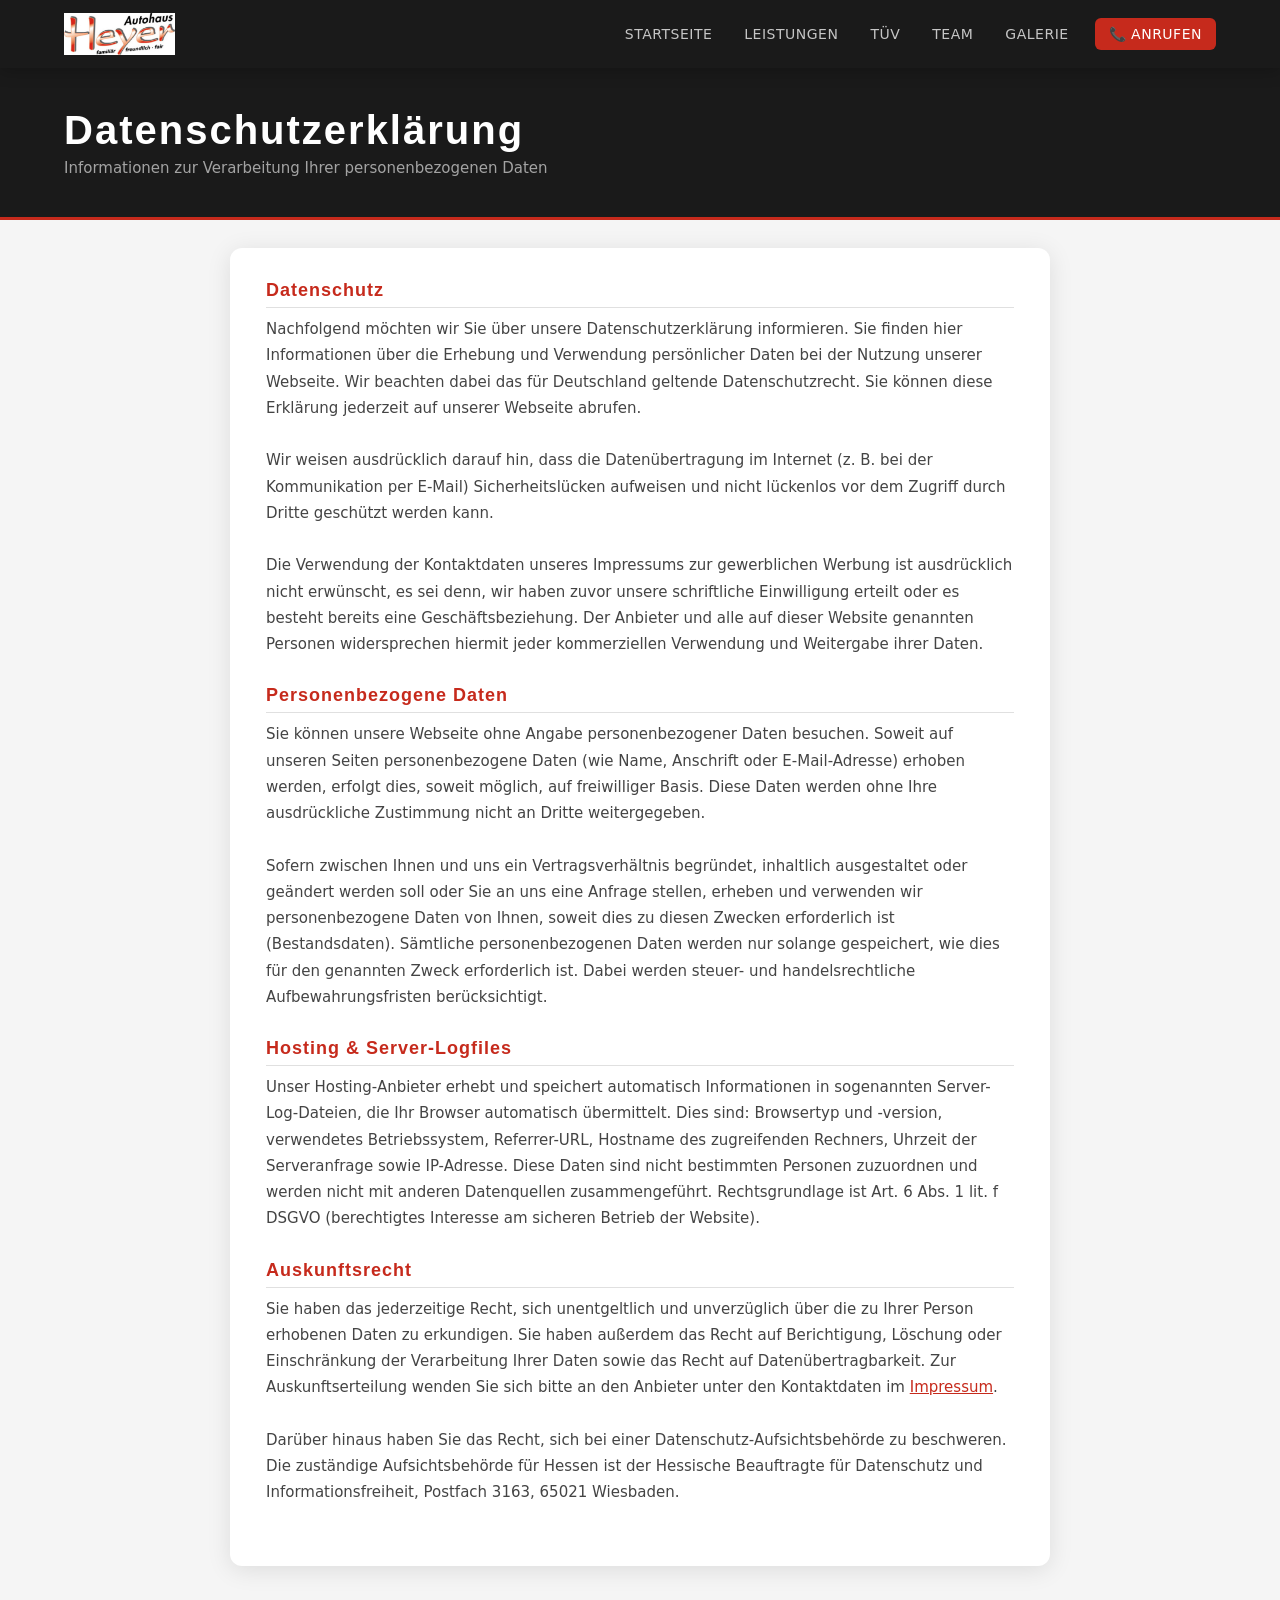
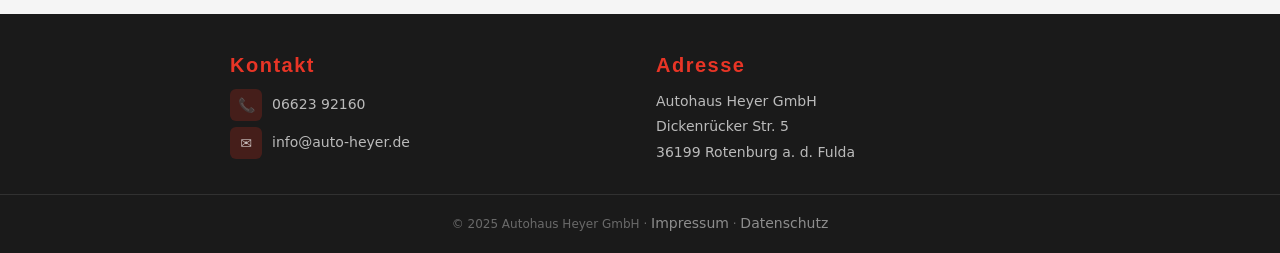
<file: datenschutz.html>
<!DOCTYPE html>
<html lang="de">
<head>
    <meta charset="UTF-8">
    <meta name="viewport" content="width=device-width, initial-scale=1.0">
    <title>Datenschutz – Autohaus Heyer</title>
    <link rel="stylesheet" href="style.css">
    <style>
        .ds-block { margin-bottom: 28px; }
        .ds-block h3 {
            font-family: 'Bebas Neue', Impact, 'Arial Narrow', sans-serif;
            font-size: 18px;
            letter-spacing: 1px;
            color: var(--red);
            margin-bottom: 8px;
            padding-bottom: 6px;
            border-bottom: 1px solid var(--border);
        }
        .ds-block p, .ds-block a {
            font-size: 15px;
            line-height: 1.75;
            color: #444;
        }
        .ds-block a { color: var(--red); }
    </style>
</head>
<body>

<nav>
    <a class="nav-logo" href="index.html"><img src="images/logo.jpg" alt="Autohaus Heyer Logo"></a>
    <div class="nav-links">
        <a href="index.html">Startseite</a>
        <a href="leistungen.html">Leistungen</a>
        <a href="tuev.html">TÜV</a>
        <a href="team.html">Team</a>
        <a href="galerie.html">Galerie</a>
        <a href="tel:0662392160" class="nav-cta">📞 Anrufen</a>
    </div>
    <button class="burger" onclick="toggleMenu()" aria-label="Menü">
        <svg width="26" height="26" viewBox="0 0 50 50"><path d="M0 7.5h50v5H0zm0 15h50v5H0zm0 15h50v5H0z"/></svg>
    </button>
</nav>

<div class="mobile-menu" id="mobileMenu">
    <a href="index.html">Startseite</a>
    <a href="leistungen.html">Leistungen</a>
    <a href="tuev.html">TÜV</a>
    <a href="team.html">Team</a>
    <a href="galerie.html">Galerie</a>
    <a href="tel:0662392160">📞 06623 92160</a>
</div>

<div class="page-header">
    <h1>Datenschutzerklärung</h1>
    <p>Informationen zur Verarbeitung Ihrer personenbezogenen Daten</p>
</div>

<div style="max-width:860px; margin:0 auto; padding:0 20px;">
    <div class="card">

        <div class="ds-block">
            <h3>Datenschutz</h3>
            <p>
                Nachfolgend möchten wir Sie über unsere Datenschutzerklärung informieren. Sie finden hier Informationen über die Erhebung und Verwendung persönlicher Daten bei der Nutzung unserer Webseite. Wir beachten dabei das für Deutschland geltende Datenschutzrecht. Sie können diese Erklärung jederzeit auf unserer Webseite abrufen.
                <br><br>
                Wir weisen ausdrücklich darauf hin, dass die Datenübertragung im Internet (z. B. bei der Kommunikation per E-Mail) Sicherheitslücken aufweisen und nicht lückenlos vor dem Zugriff durch Dritte geschützt werden kann.
                <br><br>
                Die Verwendung der Kontaktdaten unseres Impressums zur gewerblichen Werbung ist ausdrücklich nicht erwünscht, es sei denn, wir haben zuvor unsere schriftliche Einwilligung erteilt oder es besteht bereits eine Geschäftsbeziehung. Der Anbieter und alle auf dieser Website genannten Personen widersprechen hiermit jeder kommerziellen Verwendung und Weitergabe ihrer Daten.
            </p>
        </div>

        <div class="ds-block">
            <h3>Personenbezogene Daten</h3>
            <p>
                Sie können unsere Webseite ohne Angabe personenbezogener Daten besuchen. Soweit auf unseren Seiten personenbezogene Daten (wie Name, Anschrift oder E-Mail-Adresse) erhoben werden, erfolgt dies, soweit möglich, auf freiwilliger Basis. Diese Daten werden ohne Ihre ausdrückliche Zustimmung nicht an Dritte weitergegeben.
                <br><br>
                Sofern zwischen Ihnen und uns ein Vertragsverhältnis begründet, inhaltlich ausgestaltet oder geändert werden soll oder Sie an uns eine Anfrage stellen, erheben und verwenden wir personenbezogene Daten von Ihnen, soweit dies zu diesen Zwecken erforderlich ist (Bestandsdaten). Sämtliche personenbezogenen Daten werden nur solange gespeichert, wie dies für den genannten Zweck erforderlich ist. Dabei werden steuer- und handelsrechtliche Aufbewahrungsfristen berücksichtigt.
            </p>
        </div>

        <div class="ds-block">
            <h3>Hosting &amp; Server-Logfiles</h3>
            <p>
                Unser Hosting-Anbieter erhebt und speichert automatisch Informationen in sogenannten Server-Log-Dateien, die Ihr Browser automatisch übermittelt. Dies sind: Browsertyp und -version, verwendetes Betriebssystem, Referrer-URL, Hostname des zugreifenden Rechners, Uhrzeit der Serveranfrage sowie IP-Adresse. Diese Daten sind nicht bestimmten Personen zuzuordnen und werden nicht mit anderen Datenquellen zusammengeführt. Rechtsgrundlage ist Art. 6 Abs. 1 lit. f DSGVO (berechtigtes Interesse am sicheren Betrieb der Website).
            </p>
        </div>

        <div class="ds-block">
            <h3>Auskunftsrecht</h3>
            <p>
                Sie haben das jederzeitige Recht, sich unentgeltlich und unverzüglich über die zu Ihrer Person erhobenen Daten zu erkundigen. Sie haben außerdem das Recht auf Berichtigung, Löschung oder Einschränkung der Verarbeitung Ihrer Daten sowie das Recht auf Datenübertragbarkeit. Zur Auskunftserteilung wenden Sie sich bitte an den Anbieter unter den Kontaktdaten im <a href="impressum.html">Impressum</a>.
                <br><br>
                Darüber hinaus haben Sie das Recht, sich bei einer Datenschutz-Aufsichtsbehörde zu beschweren. Die zuständige Aufsichtsbehörde für Hessen ist der Hessische Beauftragte für Datenschutz und Informationsfreiheit, Postfach 3163, 65021 Wiesbaden.
            </p>
        </div>

    </div>
</div>

<footer>
    <div class="footer-inner">
        <div>
            <h3>Kontakt</h3>
            <div class="contact-item"><span class="contact-icon">📞</span><a href="tel:0662392160">06623 92160</a></div>
            <div class="contact-item"><span class="contact-icon">✉️</span><a href="mailto:info@auto-heyer.de">info@auto-heyer.de</a></div>
        </div>
        <div>
            <h3>Adresse</h3>
            <p>Autohaus Heyer GmbH<br>Dickenrücker Str. 5<br>36199 Rotenburg a. d. Fulda</p>
        </div>
    </div>
    <div class="footer-bottom">© 2025 Autohaus Heyer GmbH · <a href="impressum.html" style="color:rgba(255,255,255,0.5); text-decoration:none;">Impressum</a> · <a href="datenschutz.html" style="color:rgba(255,255,255,0.5); text-decoration:none;">Datenschutz</a></div>
</footer>

<script>
function toggleMenu() { document.getElementById('mobileMenu').classList.toggle('open'); }
document.addEventListener('click', function(e) {
    if (!e.target.closest('nav') && !e.target.closest('.mobile-menu'))
        document.getElementById('mobileMenu').classList.remove('open');
});
</script>
</body>
</html>
</file>
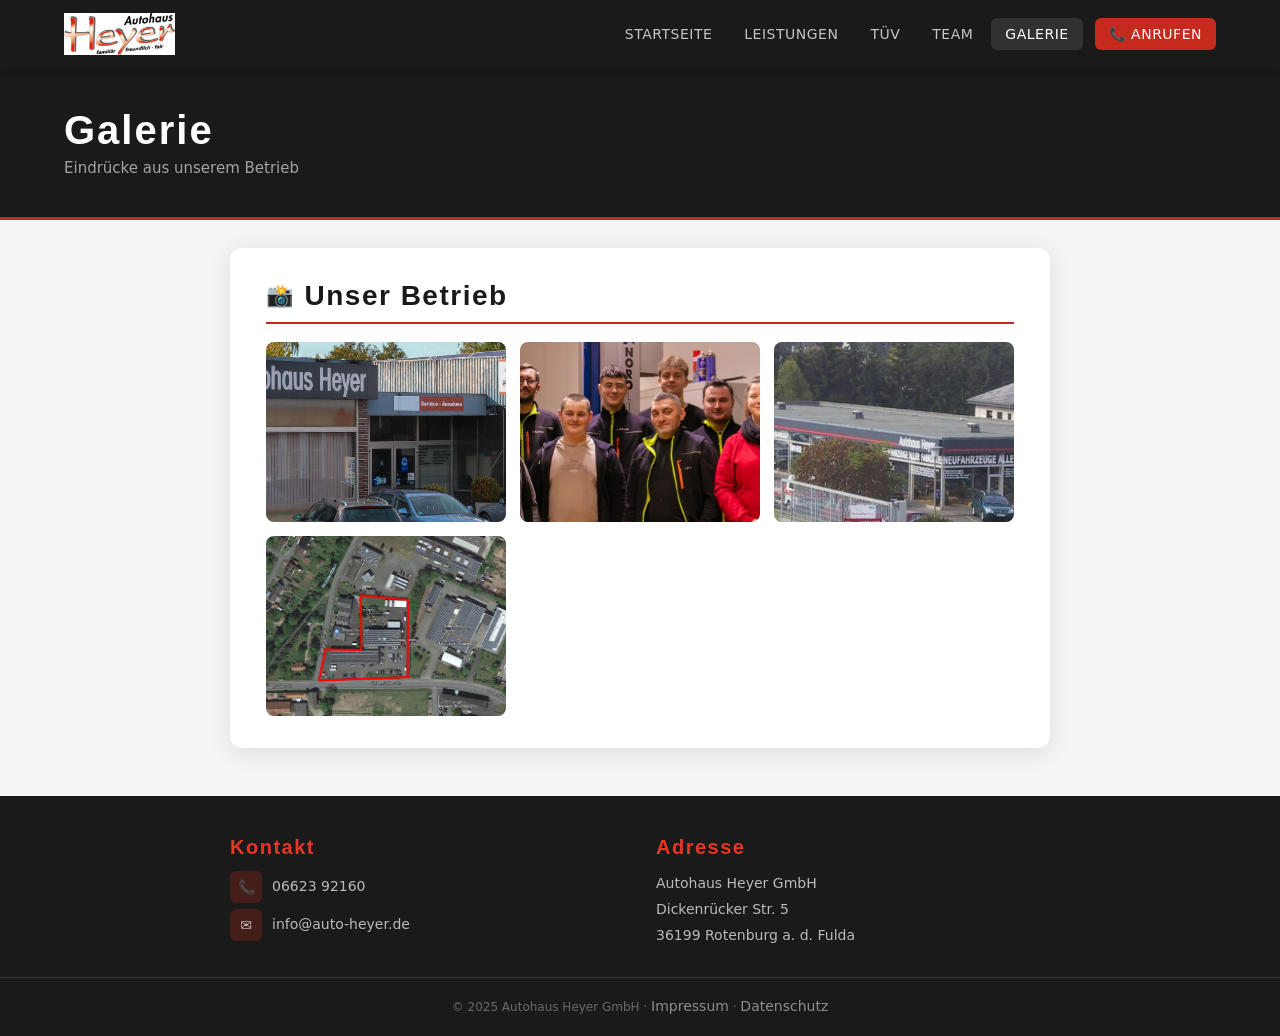
<file: galerie.html>
<!DOCTYPE html>
<html lang="de">
<head>
    <meta charset="UTF-8">
    <meta name="viewport" content="width=device-width, initial-scale=1.0">
    <title>Galerie – Autohaus Heyer</title>
    <link rel="stylesheet" href="style.css">
    <style>
        .galerie-grid {
            display: grid;
            grid-template-columns: repeat(auto-fill, minmax(240px, 1fr));
            gap: 14px;
            margin-top: 18px;
        }
        .galerie-grid img {
            width: 100%;
            height: 180px;
            object-fit: cover;
            border-radius: 8px;
            transition: transform 0.3s, box-shadow 0.3s;
            cursor: pointer;
        }
        .galerie-grid img:hover {
            transform: scale(1.03);
            box-shadow: 0 8px 28px rgba(0,0,0,0.2);
        }
    </style>
</head>
<body>

<nav>
    <a class="nav-logo" href="index.html"><img src="images/logo.jpg" alt="Autohaus Heyer Logo"></a>
    <div class="nav-links">
        <a href="index.html">Startseite</a>
        <a href="leistungen.html">Leistungen</a>
        <a href="tuev.html">TÜV</a>
        <a href="team.html">Team</a>
        <a href="galerie.html" class="active">Galerie</a>
        <a href="tel:0662392160" class="nav-cta">📞 Anrufen</a>
    </div>
    <button class="burger" onclick="toggleMenu()" aria-label="Menü">
        <svg width="26" height="26" viewBox="0 0 50 50"><path d="M0 7.5h50v5H0zm0 15h50v5H0zm0 15h50v5H0z"/></svg>
    </button>
</nav>

<div class="mobile-menu" id="mobileMenu">
    <a href="index.html">Startseite</a>
    <a href="leistungen.html">Leistungen</a>
    <a href="tuev.html">TÜV</a>
    <a href="team.html">Team</a>
    <a href="galerie.html">Galerie</a>
    <a href="tel:0662392160">📞 06623 92160</a>
</div>

<div class="page-header">
    <h1>Galerie</h1>
    <p>Eindrücke aus unserem Betrieb</p>
</div>

<div style="max-width:860px; margin:0 auto; padding:0 20px;">
    <div class="card">
        <h2><span class="icon">📸</span> Unser Betrieb</h2>
        <div class="galerie-grid">
            <img src="images/Hof.jpg" alt="Autohaus Heyer Außenansicht">
            <img src="images/Gruppenfoto-Weihnachten2024.jpg" alt="Weihnachten 2024 Team">
            <img src="images/emotionheader.jpg" alt="Reifen Service">
            <img src="images/map.png" alt="Lageplan Autohaus Heyer">
        </div>
    </div>
</div>

<footer>
    <div class="footer-inner">
        <div>
            <h3>Kontakt</h3>
            <div class="contact-item"><span class="contact-icon">📞</span><a href="tel:0662392160">06623 92160</a></div>
            <div class="contact-item"><span class="contact-icon">✉️</span><a href="mailto:info@auto-heyer.de">info@auto-heyer.de</a></div>
        </div>
        <div>
            <h3>Adresse</h3>
            <p>Autohaus Heyer GmbH<br>Dickenrücker Str. 5<br>36199 Rotenburg a. d. Fulda</p>
        </div>
    </div>
    <div class="footer-bottom">© 2025 Autohaus Heyer GmbH · <a href="impressum.html" style="color:rgba(255,255,255,0.5); text-decoration:none;">Impressum</a> · <a href="datenschutz.html" style="color:rgba(255,255,255,0.5); text-decoration:none;">Datenschutz</a></div>
</footer>

<script>
    function toggleMenu() { document.getElementById('mobileMenu').classList.toggle('open'); }
    document.addEventListener('click', function(e) {
        if (!e.target.closest('nav') && !e.target.closest('.mobile-menu'))
            document.getElementById('mobileMenu').classList.remove('open');
    });
</script>
</body>
</html>
</file>
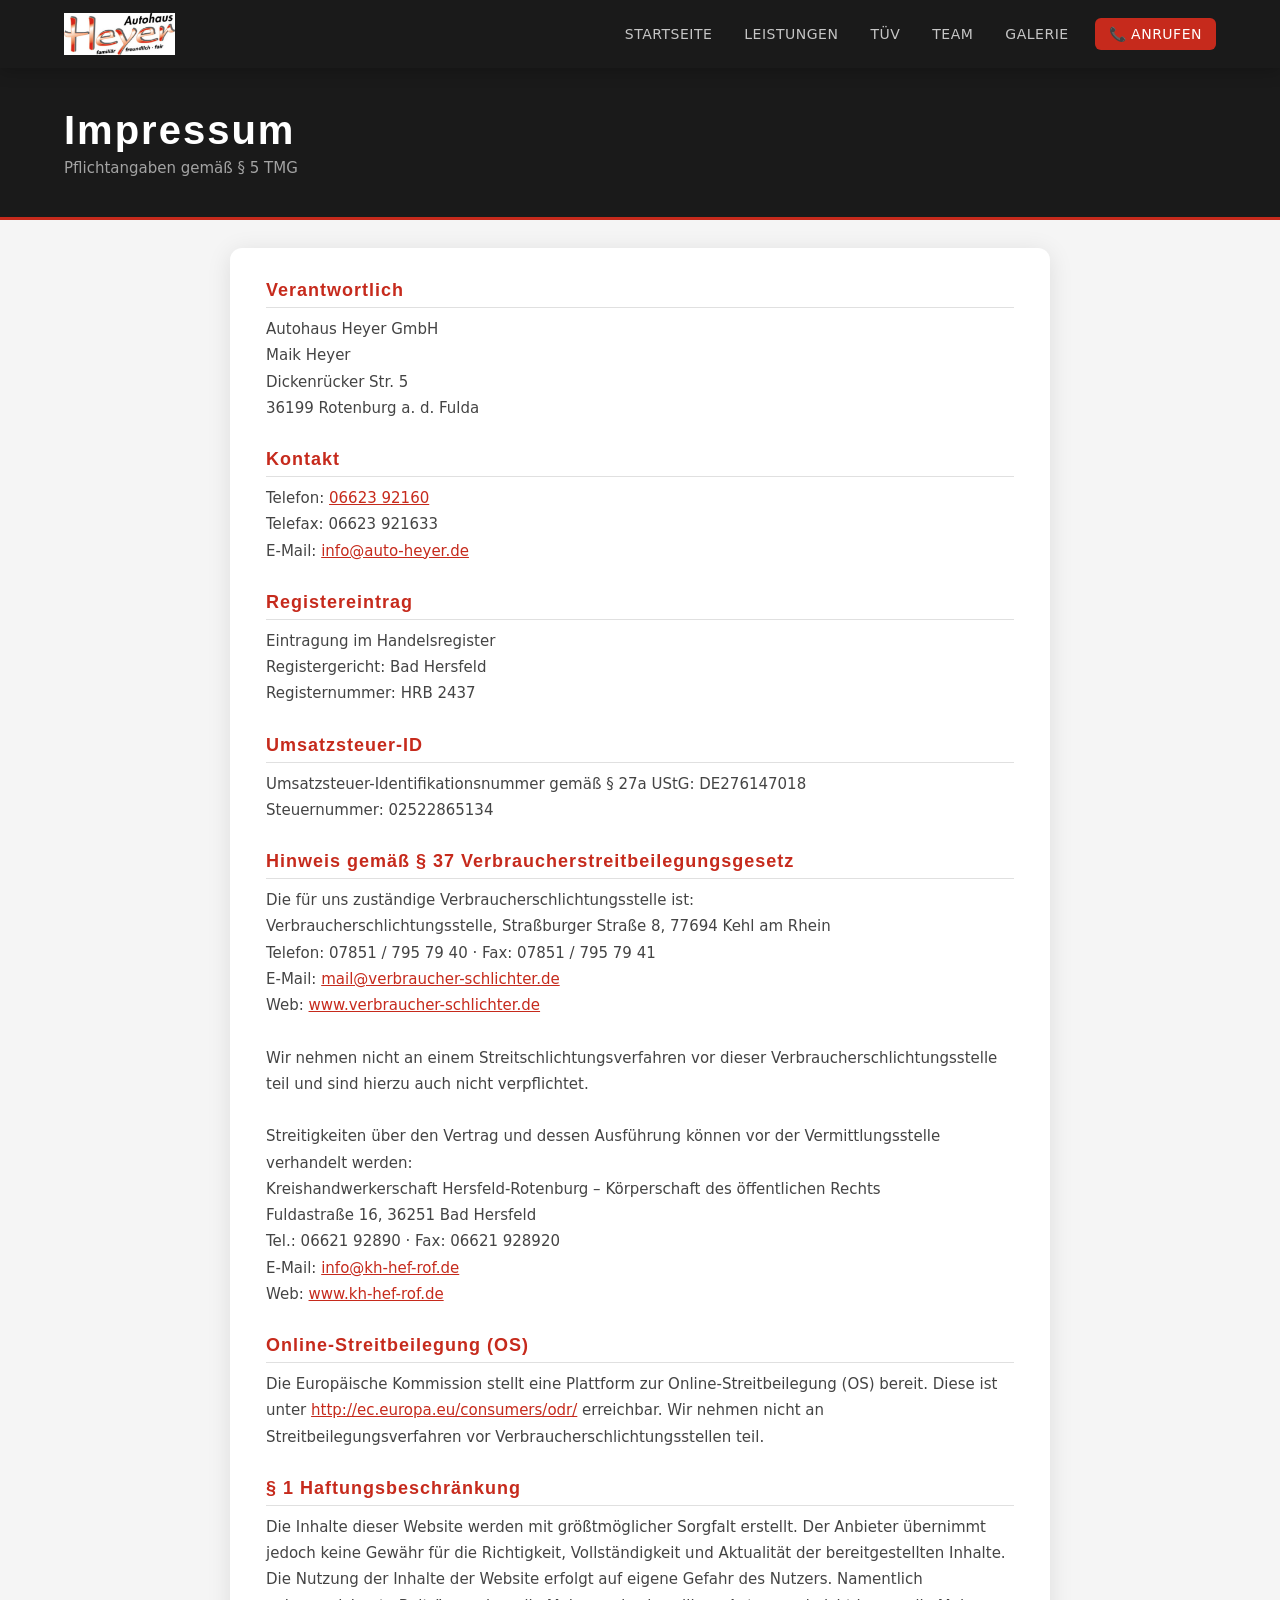
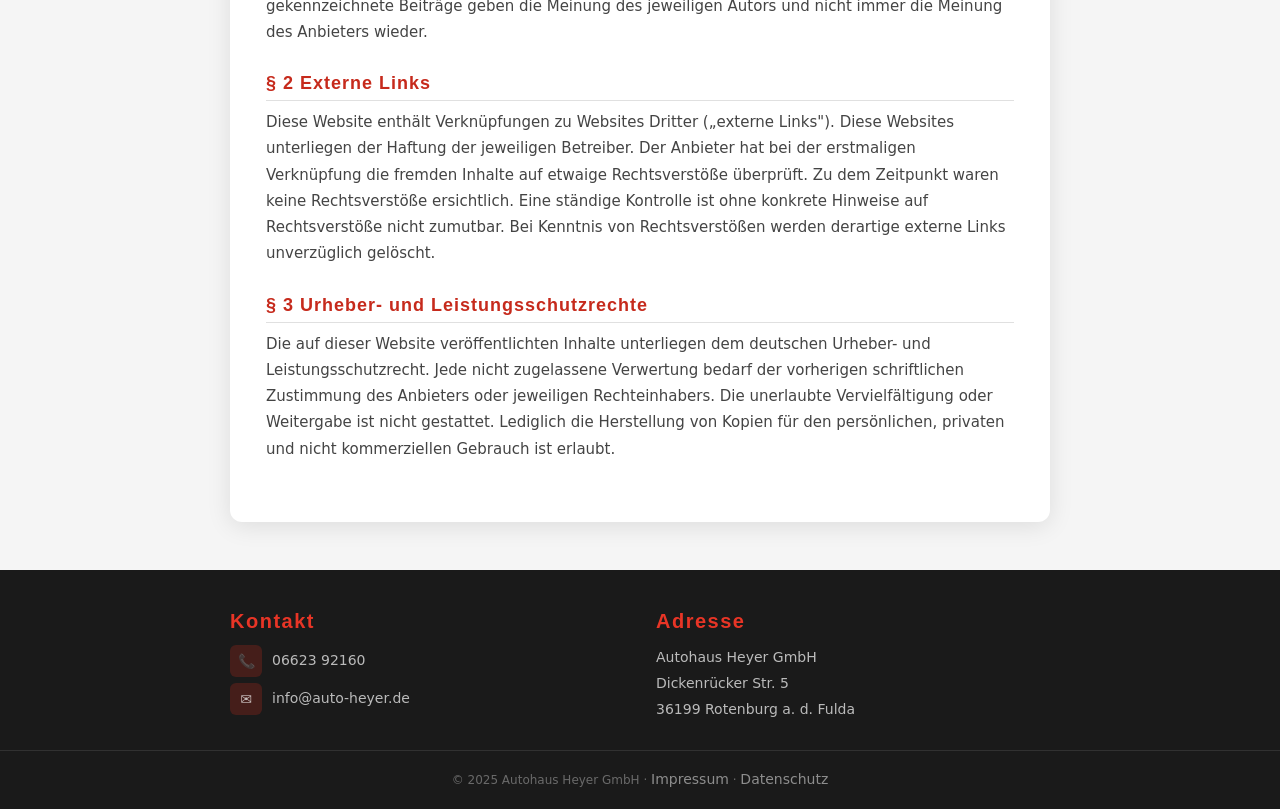
<file: impressum.html>
<!DOCTYPE html>
<html lang="de">
<head>
    <meta charset="UTF-8">
    <meta name="viewport" content="width=device-width, initial-scale=1.0">
    <title>Impressum – Autohaus Heyer</title>
    <link rel="stylesheet" href="style.css">
    <style>
        .impressum-block { margin-bottom: 28px; }
        .impressum-block h3 {
            font-family: 'Bebas Neue', Impact, 'Arial Narrow', sans-serif;
            font-size: 18px;
            letter-spacing: 1px;
            color: var(--red);
            margin-bottom: 8px;
            padding-bottom: 6px;
            border-bottom: 1px solid var(--border);
        }
        .impressum-block p, .impressum-block a {
            font-size: 15px;
            line-height: 1.75;
            color: #444;
        }
        .impressum-block a { color: var(--red); }
    </style>
</head>
<body>

<nav>
    <a class="nav-logo" href="index.html"><img src="images/logo.jpg" alt="Autohaus Heyer Logo"></a>
    <div class="nav-links">
        <a href="index.html">Startseite</a>
        <a href="leistungen.html">Leistungen</a>
        <a href="tuev.html">TÜV</a>
        <a href="team.html">Team</a>
        <a href="galerie.html">Galerie</a>
        <a href="tel:0662392160" class="nav-cta">📞 Anrufen</a>
    </div>
    <button class="burger" onclick="toggleMenu()" aria-label="Menü">
        <svg width="26" height="26" viewBox="0 0 50 50"><path d="M0 7.5h50v5H0zm0 15h50v5H0zm0 15h50v5H0z"/></svg>
    </button>
</nav>

<div class="mobile-menu" id="mobileMenu">
    <a href="index.html">Startseite</a>
    <a href="leistungen.html">Leistungen</a>
    <a href="tuev.html">TÜV</a>
    <a href="team.html">Team</a>
    <a href="galerie.html">Galerie</a>
    <a href="tel:0662392160">📞 06623 92160</a>
</div>

<div class="page-header">
    <h1>Impressum</h1>
    <p>Pflichtangaben gemäß § 5 TMG</p>
</div>

<div style="max-width:860px; margin:0 auto; padding:0 20px;">
    <div class="card">

        <div class="impressum-block">
            <h3>Verantwortlich</h3>
            <p>
                Autohaus Heyer GmbH<br>
                Maik Heyer<br>
                Dickenrücker Str. 5<br>
                36199 Rotenburg a. d. Fulda
            </p>
        </div>

        <div class="impressum-block">
            <h3>Kontakt</h3>
            <p>
                Telefon: <a href="tel:0662392160">06623 92160</a><br>
                Telefax: 06623 921633<br>
                E-Mail: <a href="mailto:info@auto-heyer.de">info@auto-heyer.de</a>
            </p>
        </div>

        <div class="impressum-block">
            <h3>Registereintrag</h3>
            <p>
                Eintragung im Handelsregister<br>
                Registergericht: Bad Hersfeld<br>
                Registernummer: HRB 2437
            </p>
        </div>

        <div class="impressum-block">
            <h3>Umsatzsteuer-ID</h3>
            <p>
                Umsatzsteuer-Identifikationsnummer gemäß § 27a UStG: DE276147018<br>
                Steuernummer: 02522865134
            </p>
        </div>

        <div class="impressum-block">
            <h3>Hinweis gemäß § 37 Verbraucherstreitbeilegungsgesetz</h3>
            <p>
                Die für uns zuständige Verbraucherschlichtungsstelle ist:<br>
                Verbraucherschlichtungsstelle, Straßburger Straße 8, 77694 Kehl am Rhein<br>
                Telefon: 07851 / 795 79 40 · Fax: 07851 / 795 79 41<br>
                E-Mail: <a href="mailto:mail@verbraucher-schlichter.de">mail@verbraucher-schlichter.de</a><br>
                Web: <a href="http://www.verbraucher-schlichter.de" target="_blank" rel="noopener">www.verbraucher-schlichter.de</a>
                <br><br>
                Wir nehmen nicht an einem Streitschlichtungsverfahren vor dieser Verbraucherschlichtungsstelle teil und sind hierzu auch nicht verpflichtet.
                <br><br>
                Streitigkeiten über den Vertrag und dessen Ausführung können vor der Vermittlungsstelle verhandelt werden:<br>
                Kreishandwerkerschaft Hersfeld-Rotenburg – Körperschaft des öffentlichen Rechts<br>
                Fuldastraße 16, 36251 Bad Hersfeld<br>
                Tel.: 06621 92890 · Fax: 06621 928920<br>
                E-Mail: <a href="mailto:info@kh-hef-rof.de">info@kh-hef-rof.de</a><br>
                Web: <a href="http://www.kh-hef-rof.de" target="_blank" rel="noopener">www.kh-hef-rof.de</a>
            </p>
        </div>

        <div class="impressum-block">
            <h3>Online-Streitbeilegung (OS)</h3>
            <p>
                Die Europäische Kommission stellt eine Plattform zur Online-Streitbeilegung (OS) bereit.
                Diese ist unter <a href="http://ec.europa.eu/consumers/odr/" target="_blank" rel="noopener">http://ec.europa.eu/consumers/odr/</a> erreichbar.
                Wir nehmen nicht an Streitbeilegungsverfahren vor Verbraucherschlichtungsstellen teil.
            </p>
        </div>

        <div class="impressum-block">
            <h3>§ 1 Haftungsbeschränkung</h3>
            <p>
                Die Inhalte dieser Website werden mit größtmöglicher Sorgfalt erstellt. Der Anbieter übernimmt jedoch keine Gewähr für die Richtigkeit, Vollständigkeit und Aktualität der bereitgestellten Inhalte. Die Nutzung der Inhalte der Website erfolgt auf eigene Gefahr des Nutzers. Namentlich gekennzeichnete Beiträge geben die Meinung des jeweiligen Autors und nicht immer die Meinung des Anbieters wieder.
            </p>
        </div>

        <div class="impressum-block">
            <h3>§ 2 Externe Links</h3>
            <p>
                Diese Website enthält Verknüpfungen zu Websites Dritter („externe Links"). Diese Websites unterliegen der Haftung der jeweiligen Betreiber. Der Anbieter hat bei der erstmaligen Verknüpfung die fremden Inhalte auf etwaige Rechtsverstöße überprüft. Zu dem Zeitpunkt waren keine Rechtsverstöße ersichtlich. Eine ständige Kontrolle ist ohne konkrete Hinweise auf Rechtsverstöße nicht zumutbar. Bei Kenntnis von Rechtsverstößen werden derartige externe Links unverzüglich gelöscht.
            </p>
        </div>

        <div class="impressum-block">
            <h3>§ 3 Urheber- und Leistungsschutzrechte</h3>
            <p>
                Die auf dieser Website veröffentlichten Inhalte unterliegen dem deutschen Urheber- und Leistungsschutzrecht. Jede nicht zugelassene Verwertung bedarf der vorherigen schriftlichen Zustimmung des Anbieters oder jeweiligen Rechteinhabers. Die unerlaubte Vervielfältigung oder Weitergabe ist nicht gestattet. Lediglich die Herstellung von Kopien für den persönlichen, privaten und nicht kommerziellen Gebrauch ist erlaubt.
            </p>
        </div>

    </div>
</div>

<footer>
    <div class="footer-inner">
        <div>
            <h3>Kontakt</h3>
            <div class="contact-item"><span class="contact-icon">📞</span><a href="tel:0662392160">06623 92160</a></div>
            <div class="contact-item"><span class="contact-icon">✉️</span><a href="mailto:info@auto-heyer.de">info@auto-heyer.de</a></div>
        </div>
        <div>
            <h3>Adresse</h3>
            <p>Autohaus Heyer GmbH<br>Dickenrücker Str. 5<br>36199 Rotenburg a. d. Fulda</p>
        </div>
    </div>
    <div class="footer-bottom">© 2025 Autohaus Heyer GmbH · <a href="impressum.html" style="color:rgba(255,255,255,0.5); text-decoration:none;">Impressum</a> · <a href="datenschutz.html" style="color:rgba(255,255,255,0.5); text-decoration:none;">Datenschutz</a></div>
</footer>

<script>
function toggleMenu() { document.getElementById('mobileMenu').classList.toggle('open'); }
document.addEventListener('click', function(e) {
    if (!e.target.closest('nav') && !e.target.closest('.mobile-menu'))
        document.getElementById('mobileMenu').classList.remove('open');
});
</script>
</body>
</html>
</file>
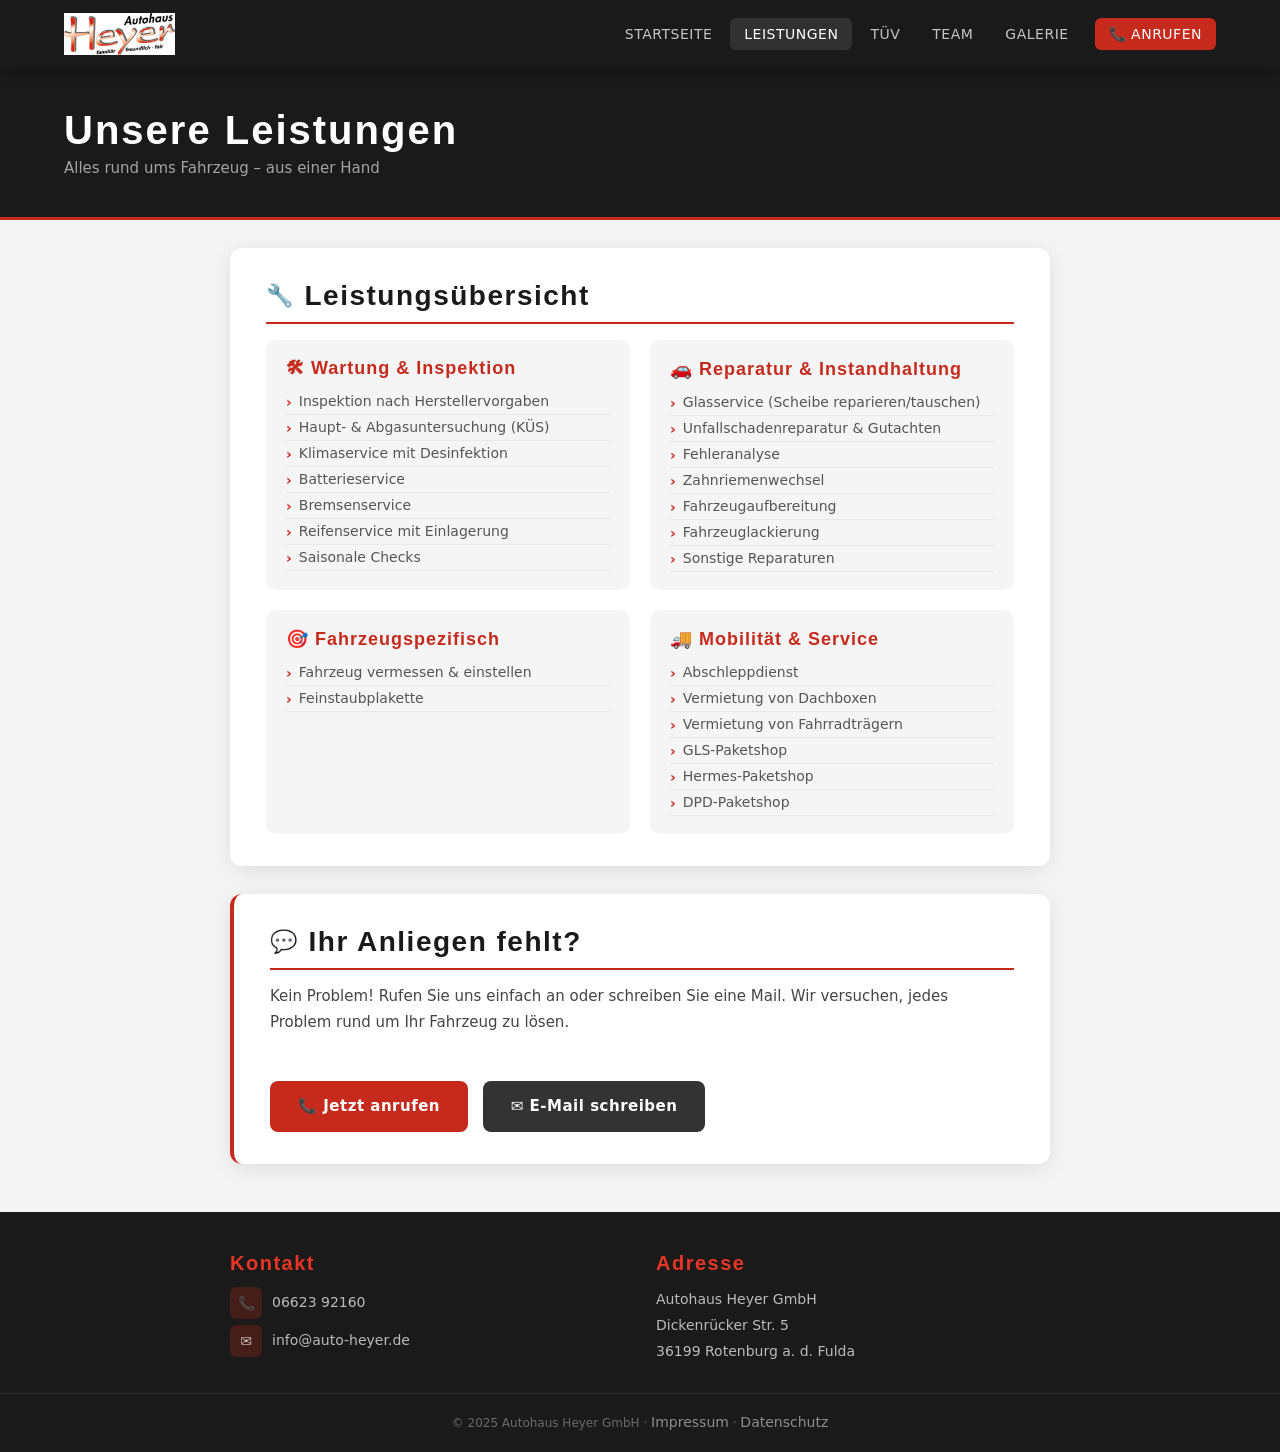
<file: leistungen.html>
<!DOCTYPE html>
<html lang="de">
<head>
    <meta charset="UTF-8">
    <meta name="viewport" content="width=device-width, initial-scale=1.0">
    <title>Leistungen – Autohaus Heyer</title>
    <link rel="stylesheet" href="style.css">
</head>
<body>

<nav>
    <a class="nav-logo" href="index.html"><img src="images/logo.jpg" alt="Autohaus Heyer Logo"></a>
    <div class="nav-links">
        <a href="index.html">Startseite</a>
        <a href="leistungen.html" class="active">Leistungen</a>
        <a href="tuev.html">TÜV</a>
        <a href="team.html">Team</a>
        <a href="galerie.html">Galerie</a>
        <a href="tel:0662392160" class="nav-cta">📞 Anrufen</a>
    </div>
    <button class="burger" onclick="toggleMenu()" aria-label="Menü">
        <svg width="26" height="26" viewBox="0 0 50 50"><path d="M0 7.5h50v5H0zm0 15h50v5H0zm0 15h50v5H0z"/></svg>
    </button>
</nav>

<div class="mobile-menu" id="mobileMenu">
    <a href="index.html">Startseite</a>
    <a href="leistungen.html">Leistungen</a>
    <a href="tuev.html">TÜV</a>
    <a href="team.html">Team</a>
    <a href="galerie.html">Galerie</a>
    <a href="tel:0662392160">📞 06623 92160</a>
</div>

<div class="page-header">
    <h1>Unsere Leistungen</h1>
    <p>Alles rund ums Fahrzeug – aus einer Hand</p>
</div>

<div style="max-width:860px; margin:0 auto; padding:0 20px;">

    <div class="card">
        <h2><span class="icon">🔧</span> Leistungsübersicht</h2>
        <div class="leistungen-grid">
            <div class="leistung-group">
                <h3>🛠 Wartung &amp; Inspektion</h3>
                <ul>
                    <li>Inspektion nach Herstellervorgaben</li>
                    <li>Haupt- &amp; Abgasuntersuchung (KÜS)</li>
                    <li>Klimaservice mit Desinfektion</li>
                    <li>Batterieservice</li>
                    <li>Bremsenservice</li>
                    <li>Reifenservice mit Einlagerung</li>
                    <li>Saisonale Checks</li>
                </ul>
            </div>
            <div class="leistung-group">
                <h3>🚗 Reparatur &amp; Instandhaltung</h3>
                <ul>
                    <li>Glasservice (Scheibe reparieren/tauschen)</li>
                    <li>Unfallschadenreparatur &amp; Gutachten</li>
                    <li>Fehleranalyse</li>
                    <li>Zahnriemenwechsel</li>
                    <li>Fahrzeugaufbereitung</li>
                    <li>Fahrzeuglackierung</li>
                    <li>Sonstige Reparaturen</li>
                </ul>
            </div>
            <div class="leistung-group">
                <h3>🎯 Fahrzeugspezifisch</h3>
                <ul>
                    <li>Fahrzeug vermessen &amp; einstellen</li>
                    <li>Feinstaubplakette</li>
                </ul>
            </div>
            <div class="leistung-group">
                <h3>🚚 Mobilität &amp; Service</h3>
                <ul>
                    <li>Abschleppdienst</li>
                    <li>Vermietung von Dachboxen</li>
                    <li>Vermietung von Fahrradträgern</li>
                    <li>GLS-Paketshop</li>
                    <li>Hermes-Paketshop</li>
                    <li>DPD-Paketshop</li>
                </ul>
            </div>
        </div>
    </div>

    <div class="card" style="border-left: 4px solid var(--red);">
        <h2><span class="icon">💬</span> Ihr Anliegen fehlt?</h2>
        <p>
            Kein Problem! Rufen Sie uns einfach an oder schreiben Sie eine Mail. Wir versuchen, jedes Problem rund um Ihr Fahrzeug zu lösen.
            <br><br>
            <a href="tel:0662392160" class="btn">📞 Jetzt anrufen</a>
            <a href="mailto:info@auto-heyer.de" class="btn" style="margin-left:10px; background:#333;">✉️ E-Mail schreiben</a>
        </p>
    </div>

</div>

<footer>
    <div class="footer-inner">
        <div>
            <h3>Kontakt</h3>
            <div class="contact-item"><span class="contact-icon">📞</span><a href="tel:0662392160">06623 92160</a></div>
            <div class="contact-item"><span class="contact-icon">✉️</span><a href="mailto:info@auto-heyer.de">info@auto-heyer.de</a></div>
        </div>
        <div>
            <h3>Adresse</h3>
            <p>Autohaus Heyer GmbH<br>Dickenrücker Str. 5<br>36199 Rotenburg a. d. Fulda</p>
        </div>
    </div>
    <div class="footer-bottom">© 2025 Autohaus Heyer GmbH · <a href="impressum.html" style="color:rgba(255,255,255,0.5); text-decoration:none;">Impressum</a> · <a href="datenschutz.html" style="color:rgba(255,255,255,0.5); text-decoration:none;">Datenschutz</a></div>
</footer>

<script>
function toggleMenu() { document.getElementById('mobileMenu').classList.toggle('open'); }
document.addEventListener('click', function(e) {
    if (!e.target.closest('nav') && !e.target.closest('.mobile-menu'))
        document.getElementById('mobileMenu').classList.remove('open');
});
</script>
</body>
</html>
</file>
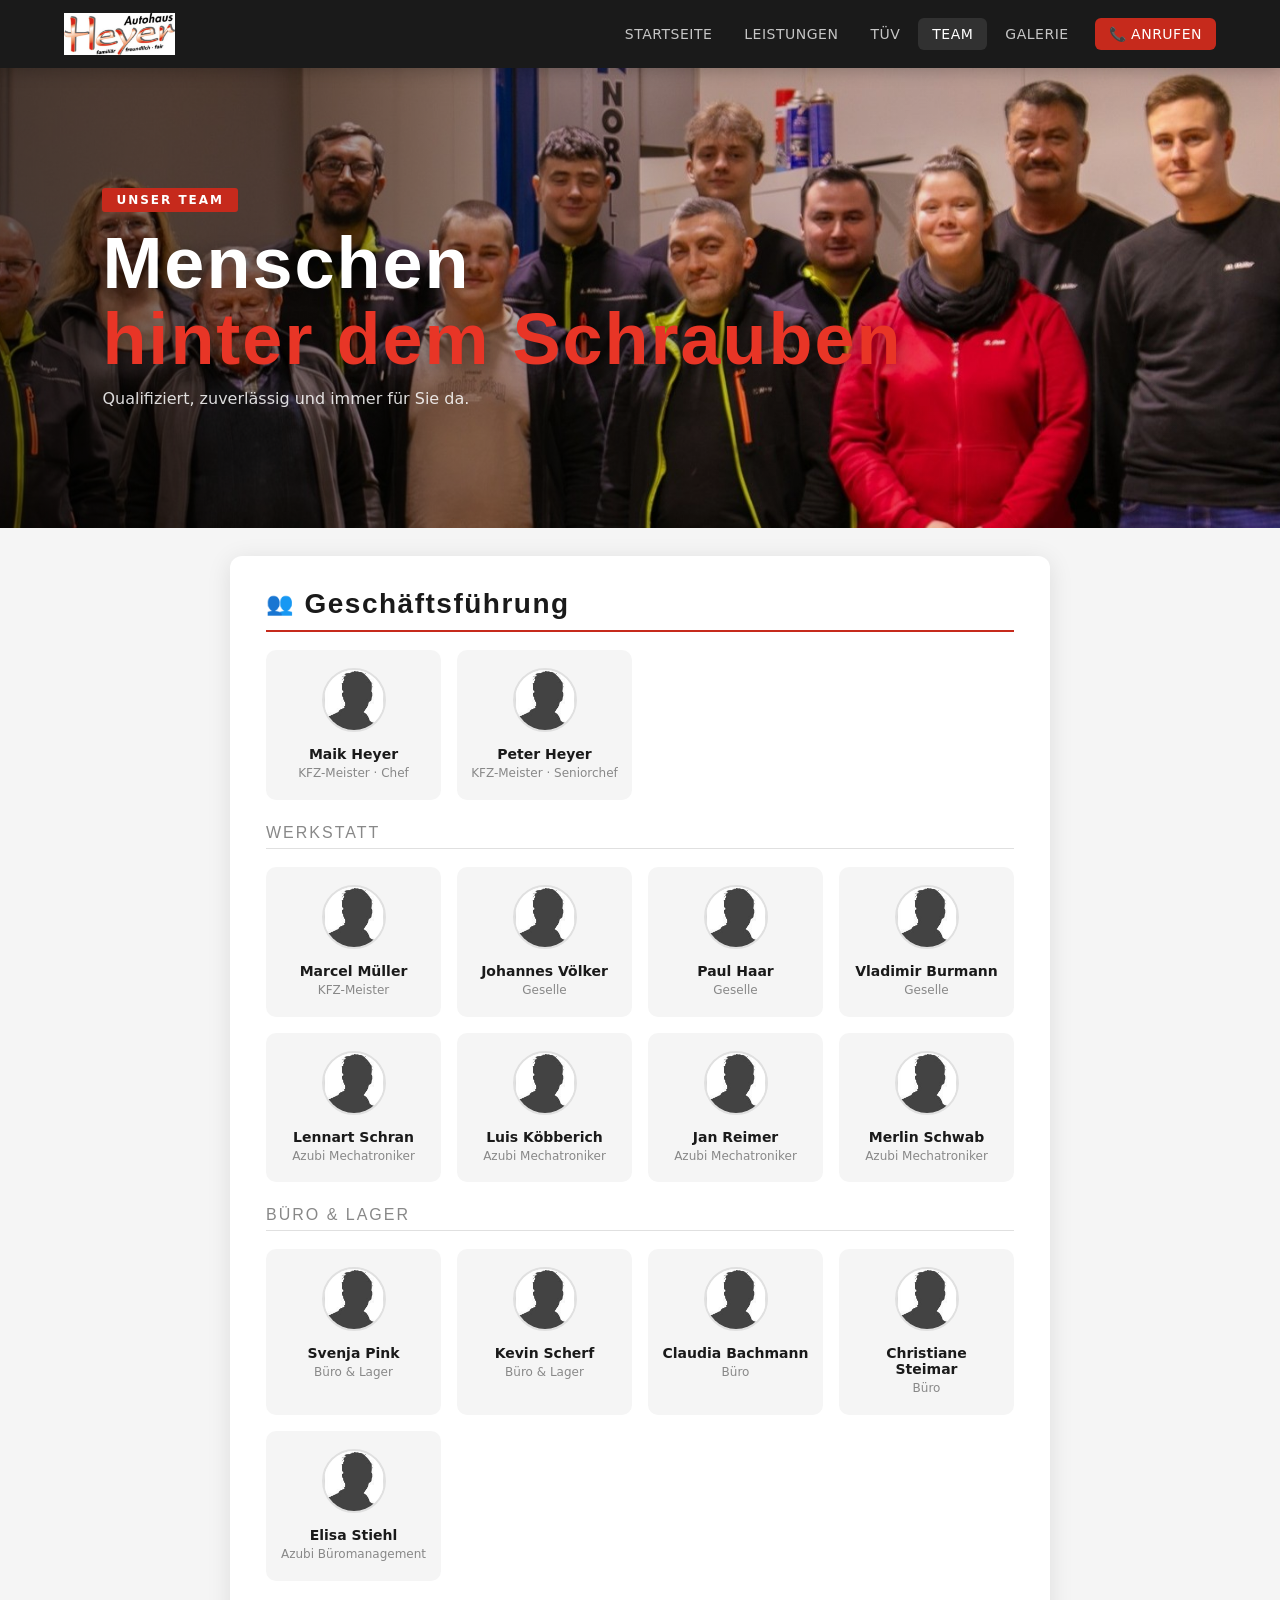
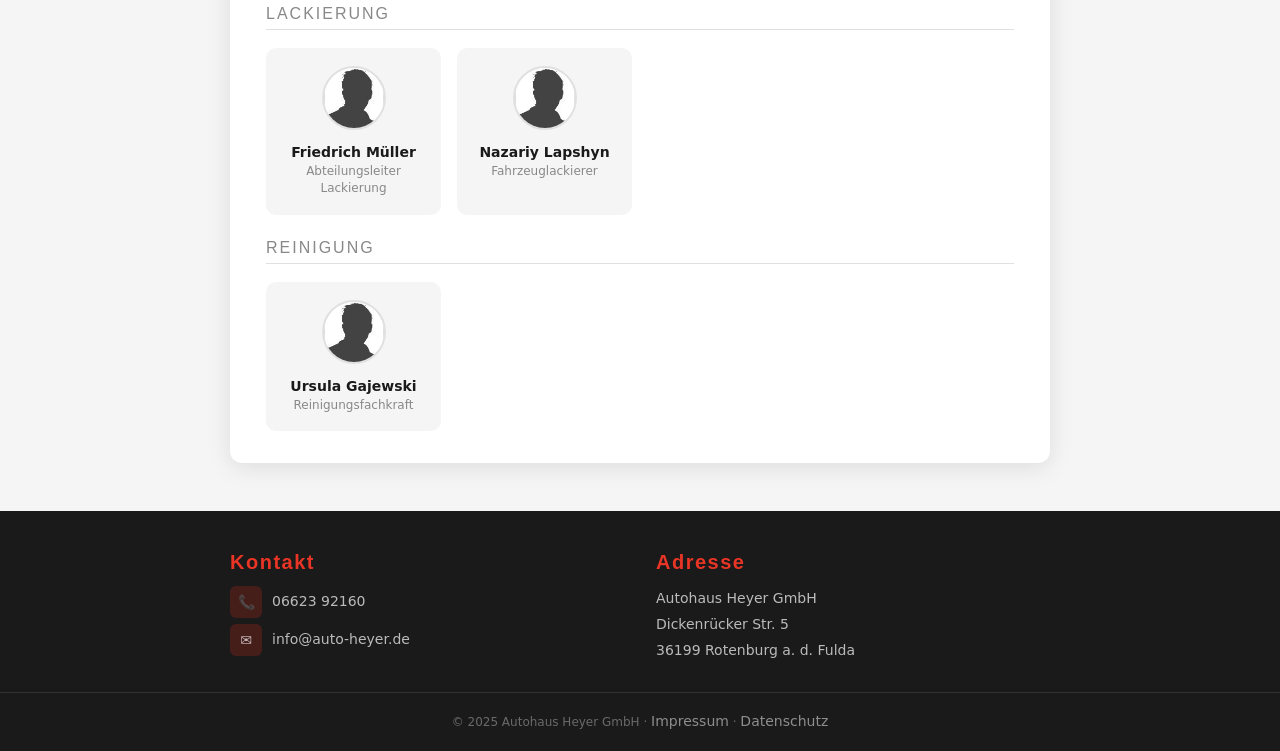
<file: team.html>
<!DOCTYPE html>
<html lang="de">
<head>
    <meta charset="UTF-8">
    <meta name="viewport" content="width=device-width, initial-scale=1.0">
    <title>Team – Autohaus Heyer</title>
    <link rel="stylesheet" href="style.css">
</head>
<body>

<nav>
    <a class="nav-logo" href="index.html"><img src="images/logo.jpg" alt="Autohaus Heyer Logo"></a>
    <div class="nav-links">
        <a href="index.html">Startseite</a>
        <a href="leistungen.html">Leistungen</a>
        <a href="tuev.html">TÜV</a>
        <a href="team.html" class="active">Team</a>
        <a href="galerie.html">Galerie</a>
        <a href="tel:0662392160" class="nav-cta">📞 Anrufen</a>
    </div>
    <button class="burger" onclick="toggleMenu()" aria-label="Menü">
        <svg width="26" height="26" viewBox="0 0 50 50"><path d="M0 7.5h50v5H0zm0 15h50v5H0zm0 15h50v5H0z"/></svg>
    </button>
</nav>

<div class="mobile-menu" id="mobileMenu">
    <a href="index.html">Startseite</a>
    <a href="leistungen.html">Leistungen</a>
    <a href="tuev.html">TÜV</a>
    <a href="team.html">Team</a>
    <a href="galerie.html">Galerie</a>
    <a href="tel:0662392160">📞 06623 92160</a>
</div>

<div class="hero">
    <img src="images/Gruppenfoto-Weihnachten2024.jpg" alt="Das Team von Autohaus Heyer">
    <div class="hero-overlay">
        <div class="hero-text">
            <span class="hero-badge">Unser Team</span>
            <h1>Menschen<br><span>hinter dem Schrauben</span></h1>
            <p>Qualifiziert, zuverlässig und immer für Sie da.</p>
        </div>
    </div>
</div>

<div style="max-width:860px; margin:0 auto; padding:0 20px;">

    <div class="card">
        <h2><span class="icon">👥</span> Geschäftsführung</h2>
        <div class="team-grid">
            <div class="team-card">
                <img src="images/emptyprofile.jpg" alt="Maik Heyer">
                <div class="name">Maik Heyer</div>
                <div class="role">KFZ-Meister · Chef</div>
            </div>
            <div class="team-card">
                <img src="images/emptyprofile.jpg" alt="Peter Heyer">
                <div class="name">Peter Heyer</div>
                <div class="role">KFZ-Meister · Seniorchef</div>
            </div>
        </div>

        <div class="team-section-label">Werkstatt</div>
        <div class="team-grid">
            <div class="team-card">
                <img src="images/emptyprofile.jpg" alt="Marcel Müller">
                <div class="name">Marcel Müller</div>
                <div class="role">KFZ-Meister</div>
            </div>
            <div class="team-card">
                <img src="images/emptyprofile.jpg" alt="Johannes Völker">
                <div class="name">Johannes Völker</div>
                <div class="role">Geselle</div>
            </div>
            <div class="team-card">
                <img src="images/emptyprofile.jpg" alt="Paul Haar">
                <div class="name">Paul Haar</div>
                <div class="role">Geselle</div>
            </div>
            <div class="team-card">
                <img src="images/emptyprofile.jpg" alt="Vladimir Burmann">
                <div class="name">Vladimir Burmann</div>
                <div class="role">Geselle</div>
            </div>
            <div class="team-card">
                <img src="images/emptyprofile.jpg" alt="Lennard Schran">
                <div class="name">Lennart Schran</div>
                <div class="role">Azubi Mechatroniker</div>
            </div>
            <div class="team-card">
                <img src="images/emptyprofile.jpg" alt="Luis Köbberich">
                <div class="name">Luis Köbberich</div>
                <div class="role">Azubi Mechatroniker</div>
            </div>
            <div class="team-card">
                <img src="images/emptyprofile.jpg" alt="Jan Reimer">
                <div class="name">Jan Reimer</div>
                <div class="role">Azubi Mechatroniker</div>
            </div>
            <div class="team-card">
                <img src="images/emptyprofile.jpg" alt="Merlin Schwab">
                <div class="name">Merlin Schwab</div>
                <div class="role">Azubi Mechatroniker</div>
            </div>
        </div>

        <div class="team-section-label">Büro &amp; Lager</div>
        <div class="team-grid">
            <div class="team-card">
                <img src="images/emptyprofile.jpg" alt="Svenja Berge">
                <div class="name">Svenja Pink</div>
                <div class="role">Büro &amp; Lager</div>
            </div>
            <div class="team-card">
                <img src="images/emptyprofile.jpg" alt="Kevin Scherf">
                <div class="name">Kevin Scherf</div>
                <div class="role">Büro &amp; Lager</div>
            </div>
            <div class="team-card">
                <img src="images/emptyprofile.jpg" alt="Claudia Bachmann">
                <div class="name">Claudia Bachmann</div>
                <div class="role">Büro</div>
            </div>
            <div class="team-card">
                <img src="images/emptyprofile.jpg" alt="Christiane Steimar">
                <div class="name">Christiane Steimar</div>
                <div class="role">Büro</div>
            </div>
            <div class="team-card">
                <img src="images/emptyprofile.jpg" alt="Elisa Stiehl">
                <div class="name">Elisa Stiehl</div>
                <div class="role">Azubi Büromanagement</div>
            </div>
        </div>

        <div class="team-section-label">Lackierung</div>
        <div class="team-grid">
            <div class="team-card">
                <img src="images/emptyprofile.jpg" alt="Friedrich Müller">
                <div class="name">Friedrich Müller</div>
                <div class="role">Abteilungsleiter Lackierung</div>
            </div>
            <div class="team-card">
                <img src="images/emptyprofile.jpg" alt="Nazariy Lapshyn">
                <div class="name">Nazariy Lapshyn</div>
                <div class="role">Fahrzeuglackierer</div>
            </div>
        </div>

        <div class="team-section-label">Reinigung</div>
        <div class="team-grid">
            <div class="team-card">
                <img src="images/emptyprofile.jpg" alt="Ursula Gajewski">
                <div class="name">Ursula Gajewski</div>
                <div class="role">Reinigungsfachkraft</div>
            </div>
        </div>
    </div>

</div>

<footer>
    <div class="footer-inner">
        <div>
            <h3>Kontakt</h3>
            <div class="contact-item"><span class="contact-icon">📞</span><a href="tel:0662392160">06623 92160</a></div>
            <div class="contact-item"><span class="contact-icon">✉️</span><a href="mailto:info@auto-heyer.de">info@auto-heyer.de</a></div>
        </div>
        <div>
            <h3>Adresse</h3>
            <p>Autohaus Heyer GmbH<br>Dickenrücker Str. 5<br>36199 Rotenburg a. d. Fulda</p>
        </div>
    </div>
    <div class="footer-bottom">© 2025 Autohaus Heyer GmbH · <a href="impressum.html" style="color:rgba(255,255,255,0.5); text-decoration:none;">Impressum</a> · <a href="datenschutz.html" style="color:rgba(255,255,255,0.5); text-decoration:none;">Datenschutz</a></div>
</footer>

<script>
function toggleMenu() { document.getElementById('mobileMenu').classList.toggle('open'); }
document.addEventListener('click', function(e) {
    if (!e.target.closest('nav') && !e.target.closest('.mobile-menu'))
        document.getElementById('mobileMenu').classList.remove('open');
});
</script>
</body>
</html>
</file>
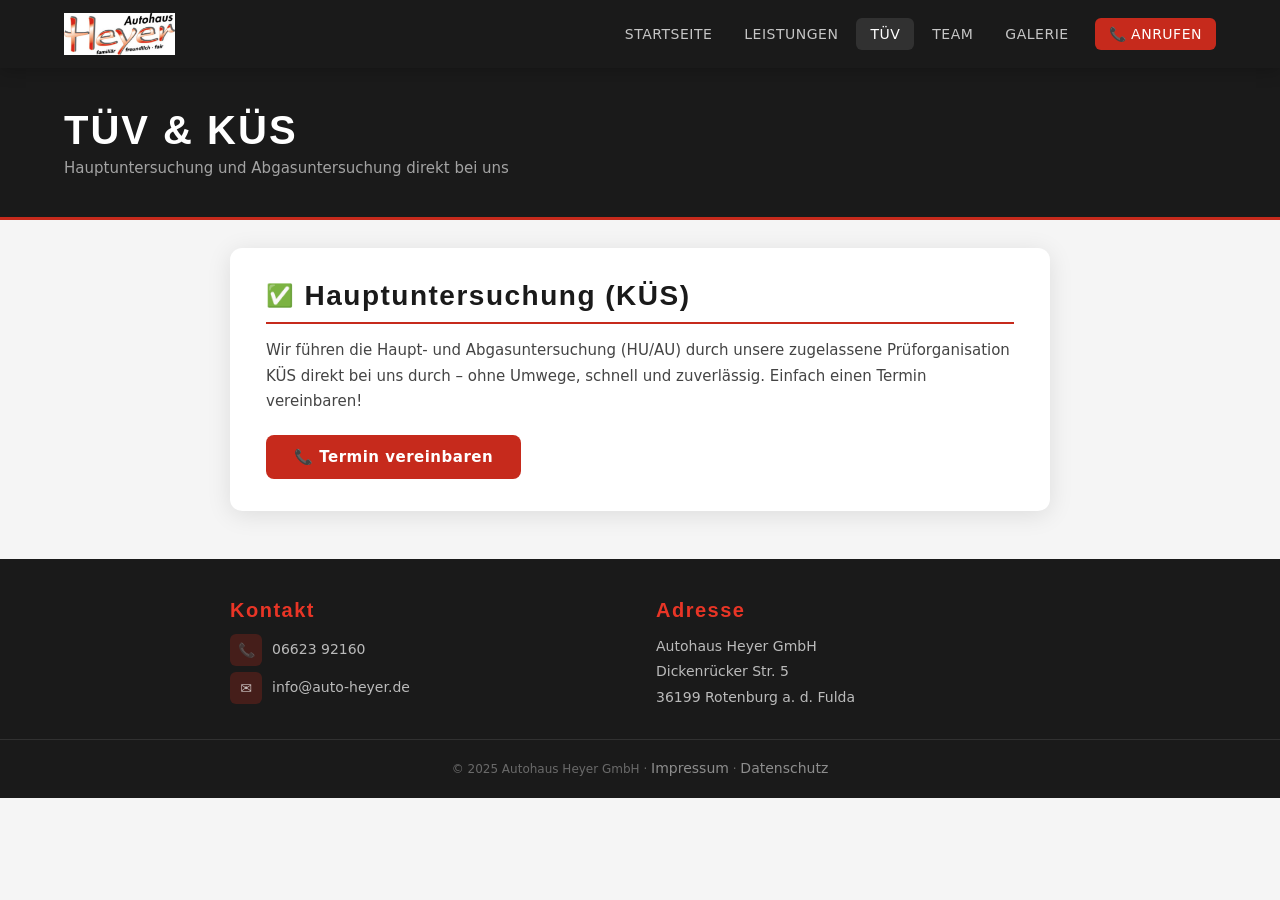
<file: tuev.html>
<!DOCTYPE html>
<html lang="de">
<head>
    <meta charset="UTF-8">
    <meta name="viewport" content="width=device-width, initial-scale=1.0">
    <title>TÜV / KÜS – Autohaus Heyer</title>
    <link rel="stylesheet" href="style.css">
</head>
<body>

<nav>
    <a class="nav-logo" href="index.html"><img src="images/logo.jpg" alt="Autohaus Heyer Logo"></a>
    <div class="nav-links">
        <a href="index.html">Startseite</a>
        <a href="leistungen.html">Leistungen</a>
        <a href="tuev.html" class="active">TÜV</a>
        <a href="team.html">Team</a>
        <a href="galerie.html">Galerie</a>
        <a href="tel:0662392160" class="nav-cta">📞 Anrufen</a>
    </div>
    <button class="burger" onclick="toggleMenu()" aria-label="Menü">
        <svg width="26" height="26" viewBox="0 0 50 50"><path d="M0 7.5h50v5H0zm0 15h50v5H0zm0 15h50v5H0z"/></svg>
    </button>
</nav>

<div class="mobile-menu" id="mobileMenu">
    <a href="index.html">Startseite</a>
    <a href="leistungen.html">Leistungen</a>
    <a href="tuev.html">TÜV</a>
    <a href="team.html">Team</a>
    <a href="galerie.html">Galerie</a>
    <a href="tel:0662392160">📞 06623 92160</a>
</div>

<div class="page-header">
    <h1>TÜV &amp; KÜS</h1>
    <p>Hauptuntersuchung und Abgasuntersuchung direkt bei uns</p>
</div>

<div style="max-width:860px; margin:0 auto; padding:0 20px;">
    <div class="card">
        <h2><span class="icon">✅</span> Hauptuntersuchung (KÜS)</h2>
        <p>
            Wir führen die Haupt- und Abgasuntersuchung (HU/AU) durch unsere zugelassene Prüforganisation KÜS direkt bei uns durch –
            ohne Umwege, schnell und zuverlässig. Einfach einen Termin vereinbaren!
        </p>
        <a href="tel:0662392160" class="btn">📞 Termin vereinbaren</a>
    </div>
</div>

<footer>
    <div class="footer-inner">
        <div>
            <h3>Kontakt</h3>
            <div class="contact-item"><span class="contact-icon">📞</span><a href="tel:0662392160">06623 92160</a></div>
            <div class="contact-item"><span class="contact-icon">✉️</span><a href="mailto:info@auto-heyer.de">info@auto-heyer.de</a></div>
        </div>
        <div>
            <h3>Adresse</h3>
            <p>Autohaus Heyer GmbH<br>Dickenrücker Str. 5<br>36199 Rotenburg a. d. Fulda</p>
        </div>
    </div>
    <div class="footer-bottom">© 2025 Autohaus Heyer GmbH · <a href="impressum.html" style="color:rgba(255,255,255,0.5); text-decoration:none;">Impressum</a> · <a href="datenschutz.html" style="color:rgba(255,255,255,0.5); text-decoration:none;">Datenschutz</a></div>
</footer>

<script>
function toggleMenu() { document.getElementById('mobileMenu').classList.toggle('open'); }
document.addEventListener('click', function(e) {
    if (!e.target.closest('nav') && !e.target.closest('.mobile-menu'))
        document.getElementById('mobileMenu').classList.remove('open');
});
</script>
</body>
</html>
</file>
<file: style.css>
/*
  SCHRIFTEN – LOKALE EINBINDUNG
  Lade die Schriften hier herunter und lege sie in einen Ordner "fonts/" neben dieser Datei:
  - Bebas Neue:  https://fonts.google.com/specimen/Bebas+Neue  → BebasNeue-Regular.ttf
  - Outfit:      https://fonts.google.com/specimen/Outfit      → Outfit-VariableFont.ttf

  Dann diese @font-face-Blöcke aktivieren (Kommentarzeichen entfernen):

  @font-face {
    font-family: 'Bebas Neue';
    src: url('fonts/BebasNeue-Regular.ttf') format('truetype');
    font-display: swap;
  }
  @font-face {
    font-family: 'Outfit';
    src: url('fonts/Outfit-VariableFont.ttf') format('truetype');
    font-display: swap;
  }

  Solange die Dateien fehlen, werden die unten angegebenen Fallback-Schriften verwendet.
  Die Seite sieht damit bereits sehr gut aus.
*/

:root {
    --red: #c62a1c;
    --red-dark: #9e1f14;
    --red-light: #e83526;
    --dark: #1a1a1a;
    --dark-2: #242424;
    --mid: #3a3a3a;
    --light-bg: #f5f5f5;
    --white: #ffffff;
    --grey: #888888;
    --border: #e0e0e0;
    --shadow: 0 4px 24px rgba(0,0,0,0.10);
    --shadow-lg: 0 8px 40px rgba(0,0,0,0.18);
}

*, *::before, *::after {
    margin: 0;
    padding: 0;
    box-sizing: border-box;
}

html {
    scroll-behavior: smooth;
}

body {
    font-family: 'Outfit', 'Segoe UI', system-ui, -apple-system, sans-serif;
    background: var(--light-bg);
    color: var(--dark);
    animation: fadeIn 0.5s ease;
}

@keyframes fadeIn {
    from { opacity: 0; transform: translateY(8px); }
    to   { opacity: 1; transform: translateY(0); }
}

/* ─── NAVIGATION ─────────────────────────────── */
nav {
    background: var(--dark);
    position: sticky;
    top: 0;
    z-index: 100;
    display: flex;
    align-items: center;
    justify-content: space-between;
    padding: 0 5%;
    height: 68px;
    box-shadow: 0 2px 16px rgba(0,0,0,0.25);
}

.nav-logo {
    display: flex;
    align-items: center;
    gap: 12px;
    text-decoration: none;
}

.nav-logo img {
    height: 42px;
    object-fit: contain;
}

.nav-title {
    font-family: 'Bebas Neue', sans-serif;
    font-size: 26px;
    color: var(--white);
    letter-spacing: 1px;
    display: none; /* shown as fallback if logo fails */
}

.nav-links {
    display: flex;
    align-items: center;
    gap: 4px;
}

.nav-links a {
    color: rgba(255,255,255,0.75);
    text-decoration: none;
    font-size: 14px;
    font-weight: 500;
    letter-spacing: 0.5px;
    padding: 8px 14px;
    border-radius: 6px;
    transition: all 0.2s;
    text-transform: uppercase;
}

.nav-links a:hover,
.nav-links a.active {
    color: var(--white);
    background: rgba(255,255,255,0.1);
}

.nav-links a.nav-cta {
    background: var(--red);
    color: white;
    margin-left: 8px;
}

.nav-links a.nav-cta:hover {
    background: var(--red-light);
}

.burger {
    display: none;
    background: none;
    border: none;
    cursor: pointer;
    padding: 8px;
    color: white;
}

.burger svg { fill: white; display: block; }

/* Mobile menu */
.mobile-menu {
    display: none;
    position: fixed;
    top: 68px;
    left: 0; right: 0;
    background: var(--dark-2);
    z-index: 99;
    padding: 12px 0 20px;
    box-shadow: 0 8px 24px rgba(0,0,0,0.3);
    border-top: 2px solid var(--red);
}

.mobile-menu.open { display: block; }

.mobile-menu a {
    display: block;
    color: rgba(255,255,255,0.85);
    text-decoration: none;
    font-size: 16px;
    font-weight: 500;
    padding: 13px 5%;
    border-bottom: 1px solid rgba(255,255,255,0.07);
    transition: background 0.2s, color 0.2s;
    text-transform: uppercase;
    letter-spacing: 0.5px;
}

.mobile-menu a:hover { background: rgba(198,42,28,0.15); color: white; }

/* ─── HERO ────────────────────────────────────── */
.hero {
    position: relative;
    overflow: hidden;
    height: 460px;
}

.hero img {
    width: 100%;
    height: 100%;
    object-fit: cover;
    object-position: center;
    display: block;
}

.hero-overlay {
    position: absolute;
    inset: 0;
    background: linear-gradient(to right, rgba(0,0,0,0.6) 0%, rgba(0,0,0,0.1) 60%, transparent 100%);
    display: flex;
    align-items: center;
    padding: 0 8%;
}

.hero-text h1 {
    font-family: 'Bebas Neue', sans-serif;
    font-size: clamp(42px, 6vw, 72px);
    color: white;
    line-height: 1.05;
    letter-spacing: 2px;
    text-shadow: 0 2px 16px rgba(0,0,0,0.4);
}

.hero-text h1 span {
    color: var(--red-light);
}

.hero-text p {
    color: rgba(255,255,255,0.85);
    font-size: 16px;
    margin-top: 12px;
    font-weight: 300;
    max-width: 400px;
}

.hero-badge {
    display: inline-block;
    background: var(--red);
    color: white;
    font-size: 12px;
    font-weight: 600;
    letter-spacing: 2px;
    text-transform: uppercase;
    padding: 5px 14px;
    border-radius: 3px;
    margin-bottom: 14px;
}

/* ─── PAGE HEADER (subpages) ──────────────────── */
.page-header {
    background: var(--dark);
    padding: 40px 5%;
    border-bottom: 3px solid var(--red);
}

.page-header h1 {
    font-family: 'Bebas Neue', sans-serif;
    font-size: 40px;
    color: white;
    letter-spacing: 2px;
}

.page-header p {
    color: rgba(255,255,255,0.6);
    font-size: 15px;
    margin-top: 6px;
}

/* ─── MAIN CONTENT WRAPPER ────────────────────── */
.content-wrap {
    max-width: 860px;
    margin: 0 auto;
    padding: 0 20px;
}

/* ─── CARDS / BOXES ───────────────────────────── */
.card {
    background: var(--white);
    border-radius: 12px;
    box-shadow: var(--shadow);
    padding: 32px 36px;
    margin: 28px auto;
    max-width: 860px;
    margin-left: auto;
    margin-right: auto;
}

.card h2 {
    font-family: 'Bebas Neue', sans-serif;
    font-size: 28px;
    color: var(--dark);
    letter-spacing: 1.5px;
    margin-bottom: 14px;
    padding-bottom: 10px;
    border-bottom: 2px solid var(--red);
    display: flex;
    align-items: center;
    gap: 10px;
}

.card h2 .icon {
    font-size: 22px;
}

.card p {
    font-size: 15px;
    line-height: 1.7;
    color: #444;
}

/* ─── ÖFFNUNGSZEITEN GRID ─────────────────────── */
.hours-grid {
    display: grid;
    grid-template-columns: 1fr 1fr;
    gap: 10px 30px;
    margin-top: 10px;
}

.hours-row {
    display: contents;
}

.hours-day {
    font-weight: 600;
    color: var(--dark);
    font-size: 15px;
    padding: 8px 0;
    border-bottom: 1px solid var(--border);
}

.hours-time {
    color: #555;
    font-size: 15px;
    padding: 8px 0;
    border-bottom: 1px solid var(--border);
}

.hours-closed {
    color: var(--red);
    font-weight: 600;
}

/* ─── HIGHLIGHT BOX ───────────────────────────── */
.highlight-box {
    background: linear-gradient(135deg, var(--red) 0%, var(--red-dark) 100%);
    border-radius: 12px;
    padding: 28px 36px;
    color: white;
    margin: 28px auto;
    max-width: 860px;
    display: flex;
    align-items: center;
    justify-content: space-between;
    gap: 20px;
    box-shadow: var(--shadow-lg);
}

.highlight-box h2 {
    font-family: 'Bebas Neue', sans-serif;
    font-size: 26px;
    letter-spacing: 1.5px;
    margin-bottom: 6px;
}

.highlight-box p {
    font-size: 15px;
    opacity: 0.9;
}

.highlight-price {
    font-family: 'Bebas Neue', sans-serif;
    font-size: 52px;
    letter-spacing: 2px;
    white-space: nowrap;
    opacity: 0.95;
}

/* ─── PAKETE ──────────────────────────────────── */
.pakete-grid {
    display: flex;
    gap: 16px;
    flex-wrap: wrap;
    margin-top: 18px;
}

.paket-item {
    background: var(--light-bg);
    border-radius: 10px;
    padding: 12px 20px;
    display: flex;
    align-items: center;
    gap: 12px;
}

.paket-item img {
    height: 40px;
    object-fit: contain;
    border-radius: 4px;
}

/* ─── LEISTUNGEN LIST ─────────────────────────── */
.leistungen-grid {
    display: grid;
    grid-template-columns: 1fr 1fr;
    gap: 20px;
    margin-top: 16px;
}

.leistung-group {
    background: var(--light-bg);
    border-radius: 10px;
    padding: 18px 20px;
}

.leistung-group h3 {
    font-family: 'Bebas Neue', sans-serif;
    font-size: 18px;
    letter-spacing: 1px;
    color: var(--red);
    margin-bottom: 10px;
    display: flex;
    align-items: center;
    gap: 8px;
}

.leistung-group ul {
    list-style: none;
    padding: 0;
}

.leistung-group ul li {
    font-size: 14px;
    color: #555;
    padding: 4px 0;
    border-bottom: 1px solid rgba(0,0,0,0.05);
    display: flex;
    align-items: flex-start;
    gap: 7px;
}

.leistung-group ul li::before {
    content: '›';
    color: var(--red);
    font-weight: 700;
    flex-shrink: 0;
    margin-top: 1px;
}

/* ─── REIFEN ──────────────────────────────────── */
.reifen-prices {
    display: grid;
    grid-template-columns: 1fr 1fr;
    gap: 16px;
    margin-top: 18px;
}

.price-item {
    background: var(--light-bg);
    border-radius: 10px;
    padding: 20px;
    display: flex;
    justify-content: space-between;
    align-items: center;
}

.price-item .label { font-size: 14px; color: #555; font-weight: 500; }
.price-item .price {
    font-family: 'Bebas Neue', sans-serif;
    font-size: 28px;
    color: var(--red);
    letter-spacing: 1px;
}

.btn {
    display: inline-flex;
    align-items: center;
    gap: 8px;
    background: var(--red);
    color: white;
    text-decoration: none;
    padding: 13px 28px;
    border-radius: 8px;
    font-size: 15px;
    font-weight: 600;
    letter-spacing: 0.5px;
    margin-top: 20px;
    transition: background 0.2s, transform 0.15s;
}

.btn:hover { background: var(--red-light); transform: translateY(-1px); }

/* ─── TEAM ────────────────────────────────────── */
.team-grid {
    display: grid;
    grid-template-columns: repeat(auto-fill, minmax(160px, 1fr));
    gap: 16px;
    margin-top: 18px;
}

.team-card {
    background: var(--light-bg);
    border-radius: 10px;
    padding: 18px 14px;
    text-align: center;
}

.team-card img {
    width: 64px;
    height: 64px;
    border-radius: 50%;
    object-fit: cover;
    margin-bottom: 10px;
    border: 2px solid var(--border);
}

.team-card .name {
    font-weight: 600;
    font-size: 14px;
    color: var(--dark);
    margin-bottom: 3px;
}

.team-card .role {
    font-size: 12px;
    color: var(--grey);
    line-height: 1.4;
}

.team-section-label {
    font-family: 'Bebas Neue', sans-serif;
    font-size: 16px;
    letter-spacing: 2px;
    color: var(--grey);
    text-transform: uppercase;
    margin: 24px 0 10px;
    padding-bottom: 6px;
    border-bottom: 1px solid var(--border);
}

/* ─── FOOTER ──────────────────────────────────── */
footer {
    background: var(--dark);
    color: white;
    margin-top: 48px;
}

.footer-inner {
    max-width: 860px;
    margin: 0 auto;
    padding: 40px 20px 28px;
    display: grid;
    grid-template-columns: 1fr 1fr;
    gap: 32px;
}

footer h3 {
    font-family: 'Bebas Neue', sans-serif;
    font-size: 20px;
    letter-spacing: 1.5px;
    color: var(--red-light);
    margin-bottom: 12px;
}

footer p, footer a {
    font-size: 14px;
    line-height: 1.85;
    color: rgba(255,255,255,0.7);
    text-decoration: none;
}

footer a:hover { color: white; }

.footer-bottom {
    border-top: 1px solid rgba(255,255,255,0.1);
    text-align: center;
    padding: 16px 20px;
    font-size: 12px;
    color: rgba(255,255,255,0.35);
}

/* ─── CONTACT INFO ────────────────────────────── */
.contact-item {
    display: flex;
    align-items: center;
    gap: 10px;
    margin: 6px 0;
    font-size: 14px;
    color: rgba(255,255,255,0.7);
}

.contact-icon {
    width: 32px;
    height: 32px;
    background: rgba(198,42,28,0.25);
    border-radius: 6px;
    display: flex;
    align-items: center;
    justify-content: center;
    font-size: 14px;
    flex-shrink: 0;
}

/* ─── RESPONSIVE ──────────────────────────────── */
@media (max-width: 768px) {
    .nav-links { display: none; }
    .burger { display: block; }

    .hero { height: 300px; }

    .card { padding: 22px 18px; margin: 16px 12px; }
    .highlight-box { flex-direction: column; text-align: center; padding: 24px 20px; margin: 16px 12px; }
    .leistungen-grid { grid-template-columns: 1fr; }
    .reifen-prices { grid-template-columns: 1fr; }
    .team-grid { grid-template-columns: repeat(auto-fill, minmax(130px, 1fr)); }
    .footer-inner { grid-template-columns: 1fr; gap: 20px; }
    .hours-grid { grid-template-columns: 1fr; }
    .hours-day { border-bottom: none; padding-bottom: 0; font-weight: 700; }
    .hours-time { padding-top: 0; }
    .page-header { padding: 28px 5%; }
    .page-header h1 { font-size: 30px; }
}

@media (max-width: 480px) {
    nav { padding: 0 4%; }
    .pakete-grid { flex-direction: column; }
}
</file>
